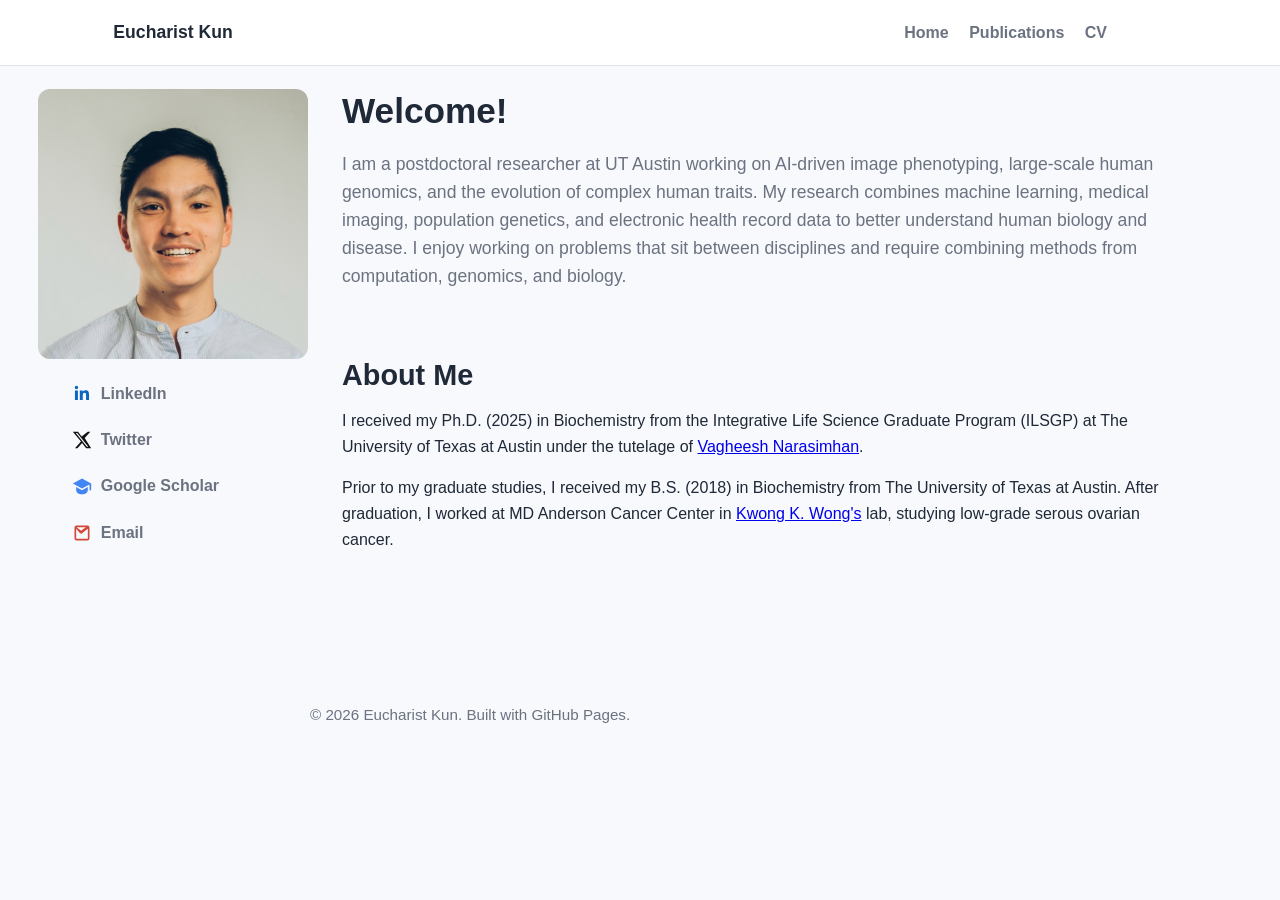
<file: index.html>
<!DOCTYPE html>
<html lang="en">
<head>
  <meta charset="UTF-8" />
  <meta name="viewport" content="width=device-width, initial-scale=1.0" />
  <title>Eucharist Kun | Personal Website</title>
  <link rel="stylesheet" href="styles.css" />
</head>
<body>
  <aside class="site-sidebar">
    <img class="headshot" src="EucharistKun_headshot.jpeg" alt="Headshot of Eucharist Kun" />
    <div class="social-links">
      <a class="social-link" href="https://www.linkedin.com/in/eucharist-kun-36a1a2130/" target="_blank" rel="noopener noreferrer">
        <svg class="social-icon" viewBox="0 0 24 24" aria-hidden="true"><path fill="#0A66C2" d="M20.45 20.45h-3.56v-5.58c0-1.33-.03-3.03-1.84-3.03-1.84 0-2.13 1.44-2.13 2.93v5.68H9.36V9h3.41v1.56h.05c.47-.9 1.64-1.84 3.37-1.84 3.6 0 4.26 2.37 4.26 5.45v6.28zM5.34 7.43a2.07 2.07 0 1 1 0-4.14 2.07 2.07 0 0 1 0 4.14zM7.12 20.45H3.55V9h3.57v11.45z"/></svg>
        LinkedIn
      </a>
      <a class="social-link" href="https://x.com/EucharistKun" target="_blank" rel="noopener noreferrer">
        <svg class="social-icon" viewBox="0 0 24 24" aria-hidden="true"><path fill="#111" d="M18.9 2H22l-6.77 7.74L23 22h-6.1l-4.78-6.26L6.64 22H3.53l7.24-8.28L1 2h6.25l4.32 5.7L18.9 2zm-1.07 18.2h1.69L6.33 3.7H4.52L17.83 20.2z"/></svg>
        Twitter
      </a>
      <a class="social-link" href="https://scholar.google.com/citations?user=oH1ijNMAAAAJ&hl=en" target="_blank" rel="noopener noreferrer">
        <svg class="social-icon" viewBox="0 0 24 24" aria-hidden="true"><path fill="#4285F4" d="M12 3 1 9l11 6 9-4.91V17h2V9L12 3zm0 14L5 13.3V17c0 2.76 3.13 5 7 5s7-2.24 7-5v-3.7L12 17z"/></svg>
        Google Scholar
      </a>
      <a class="social-link" href="mailto:eucharistkun@utexas.edu">
        <svg class="social-icon" viewBox="0 0 24 24" aria-hidden="true"><path fill="#D44638" d="M3 5.5A2.5 2.5 0 0 1 5.5 3h13A2.5 2.5 0 0 1 21 5.5v13a2.5 2.5 0 0 1-2.5 2.5h-13A2.5 2.5 0 0 1 3 18.5v-13zm2 1.37V18.5c0 .28.22.5.5.5h13a.5.5 0 0 0 .5-.5V6.87l-6.54 5.12a2.5 2.5 0 0 1-3.08 0L5 6.87zm13.67-1.87H5.33l5.28 4.14a.5.5 0 0 0 .62 0L16.67 5z"/></svg>
        Email
      </a>
    </div>
  </aside>

  <div class="page-shell">
    <header>
      <div class="nav">
        <a class="brand" href="index.html">Eucharist Kun</a>
        <nav>
          <a href="index.html">Home</a>
          <a href="publications.html">Publications</a>
          <a href="cv.pdf" target="_blank" rel="noopener noreferrer">CV</a>
        </nav>
      </div>
    </header>

    <main>
      <section class="hero" id="home">
        <h1>Welcome!</h1>
        <p class="subtitle">
          I am a postdoctoral researcher at UT Austin working on AI-driven image phenotyping, large-scale human genomics, and the evolution of complex human traits. My research combines machine learning, medical imaging, population genetics, and electronic health record data to better understand human biology and disease. I enjoy working on problems that sit between disciplines and require combining methods from computation, genomics, and biology.
        </p>
      </section>

      <section class="section">
        <h2>About Me</h2>
        <p>
          I received my Ph.D. (2025) in Biochemistry from the Integrative Life Science Graduate Program (ILSGP) at The University of Texas at Austin under the tutelage of <a href="https://vagheesh.github.io/" target="_blank" rel="noopener noreferrer">Vagheesh Narasimhan</a>.
        </p>
        <p>
          Prior to my graduate studies, I received my B.S. (2018) in Biochemistry from The University of Texas at Austin. After graduation, I worked at MD Anderson Cancer Center in <a href="https://faculty.mdanderson.org/profiles/kwong_wong.html" target="_blank" rel="noopener noreferrer">Kwong K. Wong's</a> lab, studying low-grade serous ovarian cancer.
        </p>
      </section>
    </main>

    <footer>
      <p>© 2026 Eucharist Kun. Built with GitHub Pages.</p>
    </footer>
  </div>
</body>
</html>
</file>
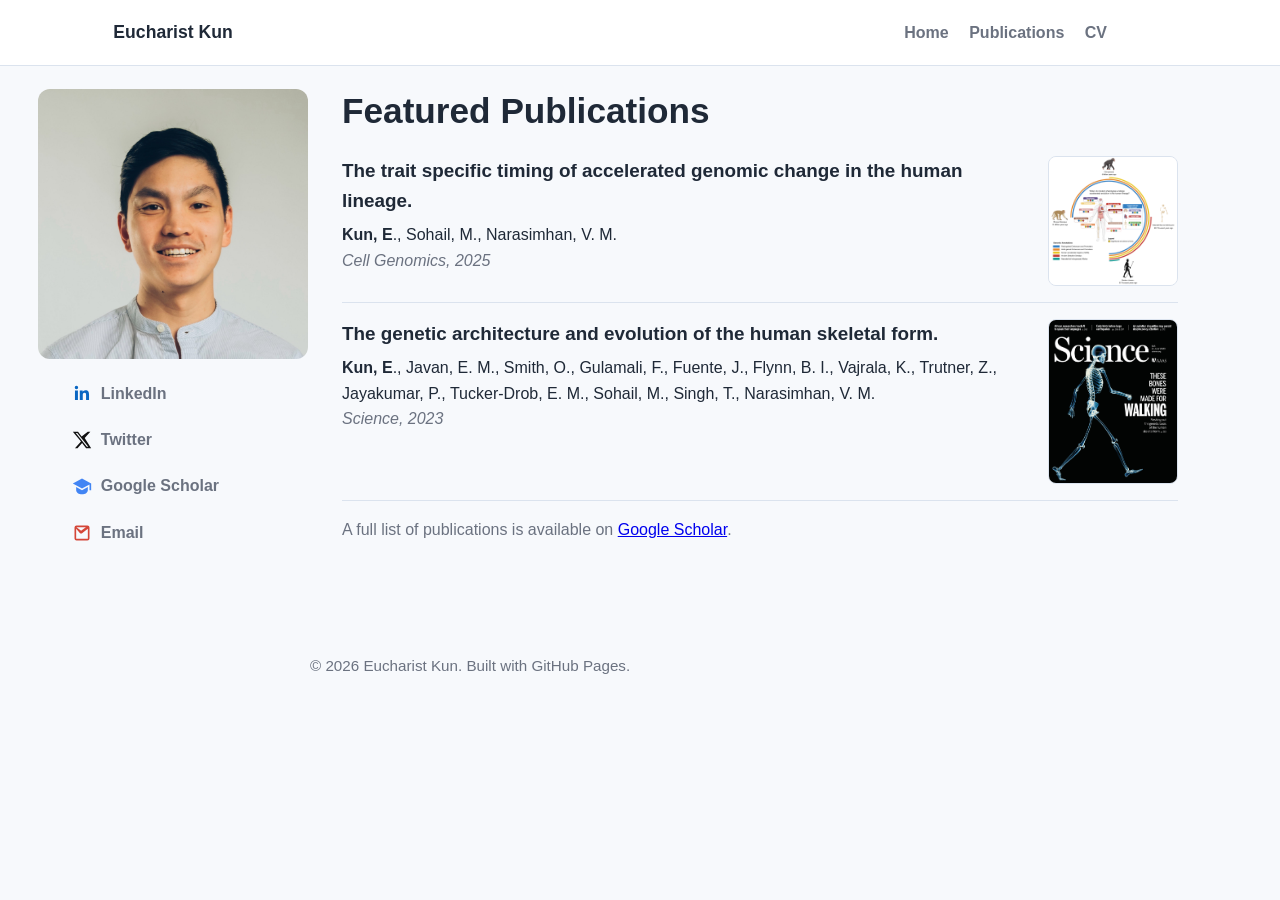
<file: publications.html>
<!DOCTYPE html>
<html lang="en">
<head>
  <meta charset="UTF-8" />
  <meta name="viewport" content="width=device-width, initial-scale=1.0" />
  <title>Publications | Eucharist Kun</title>
  <link rel="stylesheet" href="styles.css" />
</head>
<body>
  <aside class="site-sidebar">
    <img class="headshot" src="EucharistKun_headshot.jpeg" alt="Headshot of Eucharist Kun" />
    <div class="social-links">
      <a class="social-link" href="https://www.linkedin.com/in/eucharist-kun-36a1a2130/" target="_blank" rel="noopener noreferrer">
        <svg class="social-icon" viewBox="0 0 24 24" aria-hidden="true"><path fill="#0A66C2" d="M20.45 20.45h-3.56v-5.58c0-1.33-.03-3.03-1.84-3.03-1.84 0-2.13 1.44-2.13 2.93v5.68H9.36V9h3.41v1.56h.05c.47-.9 1.64-1.84 3.37-1.84 3.6 0 4.26 2.37 4.26 5.45v6.28zM5.34 7.43a2.07 2.07 0 1 1 0-4.14 2.07 2.07 0 0 1 0 4.14zM7.12 20.45H3.55V9h3.57v11.45z"/></svg>
        LinkedIn
      </a>
      <a class="social-link" href="https://x.com/EucharistKun" target="_blank" rel="noopener noreferrer">
        <svg class="social-icon" viewBox="0 0 24 24" aria-hidden="true"><path fill="#111" d="M18.9 2H22l-6.77 7.74L23 22h-6.1l-4.78-6.26L6.64 22H3.53l7.24-8.28L1 2h6.25l4.32 5.7L18.9 2zm-1.07 18.2h1.69L6.33 3.7H4.52L17.83 20.2z"/></svg>
        Twitter
      </a>
      <a class="social-link" href="https://scholar.google.com/citations?user=oH1ijNMAAAAJ&hl=en" target="_blank" rel="noopener noreferrer">
        <svg class="social-icon" viewBox="0 0 24 24" aria-hidden="true"><path fill="#4285F4" d="M12 3 1 9l11 6 9-4.91V17h2V9L12 3zm0 14L5 13.3V17c0 2.76 3.13 5 7 5s7-2.24 7-5v-3.7L12 17z"/></svg>
        Google Scholar
      </a>
      <a class="social-link" href="mailto:eucharistkun@utexas.edu">
        <svg class="social-icon" viewBox="0 0 24 24" aria-hidden="true"><path fill="#D44638" d="M3 5.5A2.5 2.5 0 0 1 5.5 3h13A2.5 2.5 0 0 1 21 5.5v13a2.5 2.5 0 0 1-2.5 2.5h-13A2.5 2.5 0 0 1 3 18.5v-13zm2 1.37V18.5c0 .28.22.5.5.5h13a.5.5 0 0 0 .5-.5V6.87l-6.54 5.12a2.5 2.5 0 0 1-3.08 0L5 6.87zm13.67-1.87H5.33l5.28 4.14a.5.5 0 0 0 .62 0L16.67 5z"/></svg>
        Email
      </a>
    </div>
  </aside>

  <div class="page-shell">
    <header>
      <div class="nav">
        <a class="brand" href="index.html">Eucharist Kun</a>
        <nav>
          <a href="index.html">Home</a>
          <a href="publications.html">Publications</a>
          <a href="cv.pdf" target="_blank" rel="noopener noreferrer">CV</a>
        </nav>
      </div>
    </header>

    <main>
      <section class="hero publications-hero">
        <h1>Featured Publications</h1>
        <div class="pub-item">
          <div class="pub-details">
            <a class="pub-title" href="https://doi.org/10.1016/j.xgen.2024.100740">The trait specific timing of accelerated genomic change in the human lineage.</a>
            <p class="pub-authors"><strong>Kun, E</strong>., Sohail, M., Narasimhan, V. M.</p>
            <p class="pub-venue"><em>Cell Genomics, 2025</em></p>
          </div>
          <img class="pub-image" src="Graphical Abstract.jpeg" alt="Graphical abstract for the 2025 Cell Genomics publication" />
        </div>
        <div class="pub-item">
          <div class="pub-details">
            <a class="pub-title" href="https://doi.org/10.1126/science.adf8009">The genetic architecture and evolution of the human skeletal form.</a>
            <p class="pub-authors"><strong>Kun, E</strong>., Javan, E. M., Smith, O., Gulamali, F., Fuente, J., Flynn, B. I., Vajrala, K., Trutner, Z., Jayakumar, P., Tucker-Drob, E. M., Sohail, M., Singh, T., Narasimhan, V. M.</p>
            <p class="pub-venue"><em>Science, 2023</em></p>
          </div>
          <img class="pub-image" src="science_cover.jpg" alt="Cover art for the 2023 Science publication" />
        </div>
        <p class="muted" style="margin-top: 1rem;">
          A full list of publications is available on <a href="https://scholar.google.com/citations?user=oH1ijNMAAAAJ&hl=en">Google Scholar</a>.
        </p>
      </section>
    </main>

    <footer>
      <p>© 2026 Eucharist Kun. Built with GitHub Pages.</p>
    </footer>
  </div>
</body>
</html>
</file>
<file: styles.css>
:root {
  --bg: #f7f9fc;
  --surface: #ffffff;
  --text: #1f2937;
  --muted: #6b7280;
  --accent: #1d4ed8;
  --border: #dbe3ee;
  --maxw: 1080px;
  --sidebar-w: 250px;
  --sidebar-offset: 3rem;
  --header-h: 65px;
}

* { box-sizing: border-box; }

html { scroll-behavior: smooth; }

body {
  margin: 0;
  font-family: Arial, Helvetica, sans-serif;
  background: var(--bg);
  color: var(--text);
  line-height: 1.6;
}

.site-sidebar {
  position: fixed;
  top: var(--header-h);
  left: var(--sidebar-offset);
  width: var(--sidebar-w);
  height: calc(100vh - var(--header-h));
  background: var(--bg);
  padding: 1.5rem 1rem;
  display: flex;
  flex-direction: column;
  align-items: center;
  gap: 1rem;
  z-index: 4;
}

.headshot {
  width: 270px;
  height: 270px;
  border-radius: 12px;
  object-fit: cover;
}

.social-links {
  width: 100%;
  display: flex;
  flex-direction: column;
  gap: 0.6rem;
}

.social-link {
  color: var(--muted);
  text-decoration: none;
  font-weight: 600;
  display: flex;
  align-items: center;
  gap: 0.55rem;
  padding: 0.35rem 0.5rem;
  border-radius: 8px;
}

.social-link:hover,
.social-link:focus {
  color: var(--accent);
}

.social-icon {
  width: 20px;
  height: 20px;
  flex: 0 0 20px;
  display: inline-block;
}

.page-shell { min-height: 100vh; }

header {
  background: var(--surface);
  border-bottom: 1px solid var(--border);
  position: sticky;
  top: 0;
  z-index: 10;
  width: 100%;
}

.nav {
  max-width: none;
  margin: 0;
  min-height: var(--header-h);
  padding: 0.625rem calc(var(--sidebar-offset) + (var(--sidebar-w) / 2));
  display: flex;
  justify-content: flex-end;
  align-items: center;
  gap: 1rem;
  flex-wrap: nowrap;
  position: relative;
}

.brand {
  font-size: 1.1rem;
  font-weight: 700;
  color: var(--text);
  text-decoration: none;
  position: absolute;
  left: calc(var(--sidebar-offset) + (var(--sidebar-w) / 2));
  transform: translateX(-50%);
}

nav a {
  color: var(--muted);
  text-decoration: none;
  margin-left: 1rem;
  font-weight: 600;
}

nav a:hover,
nav a:focus {
  color: var(--accent);
}

main {
  max-width: var(--maxw);
  margin-left: calc(var(--sidebar-w) + var(--sidebar-offset) - 0.5rem);
  margin-right: 1.5rem;
  padding: 1.5rem 1.25rem 4rem;
}

.hero {
  max-width: 900px;
  padding: 0 2rem 1rem;
  margin-bottom: 0.1rem;
}

.section {
  max-width: 900px;
  padding: 2rem;
  margin-bottom: 1.5rem;
}

.publications-hero {
  margin-bottom: 0;
}

h1, h2, h3 {
  line-height: 1.2;
  margin-top: 0;
}

h1 {
  font-size: 2.2rem;
  margin-bottom: 0.5rem;
}

h2 {
  font-size: 1.8rem;
  margin-bottom: 1rem;
}

.subtitle {
  color: var(--muted);
  font-size: 1.1rem;
  max-width: none;
}


.pub-item {
  padding: 1rem 0;
  border-bottom: 1px solid var(--border);
  display: flex;
  gap: 1.25rem;
  align-items: flex-start;
  justify-content: space-between;
}

.pub-details {
  flex: 1;
}

.pub-title {
  display: inline-block;
  margin-bottom: 0.35rem;
  font-size: 1.18rem;
  font-weight: 700;
  color: var(--text);
  text-decoration: none;
}

.pub-title:hover,
.pub-title:focus {
  color: var(--accent);
}

.pub-authors,
.pub-venue {
  margin: 0;
  font-size: 1rem;
}

.pub-venue {
  color: var(--muted);
}

.pub-image {
  width: 130px;
  max-width: 35%;
  border-radius: 8px;
  object-fit: cover;
  border: 1px solid var(--border);
}

.pub-item:last-child {
  border-bottom: none;
  padding-bottom: 0;
}

.muted {
  color: var(--muted);
}

footer {
  max-width: var(--maxw);
  margin-left: calc(var(--sidebar-w) + var(--sidebar-offset) - 0.5rem);
  margin-right: 1.5rem;
  padding: 0 1.25rem 2.5rem;
  color: var(--muted);
  font-size: 0.95rem;
}

@media (max-width: 900px) {
  .site-sidebar {
    position: static;
    width: 100%;
    height: auto;
    left: 0;
    top: 0;
    padding: 1rem;
  }

  .nav {
    justify-content: center;
    padding: 0.625rem 1.25rem;
  }

  .brand {
    position: static;
    transform: none;
  }

  .social-links {
    flex-direction: row;
    justify-content: center;
    flex-wrap: wrap;
  }

  .pub-item {
    flex-direction: column;
  }

  .pub-image {
    width: min(220px, 100%);
    max-width: 100%;
  }

  main,
  footer {
    margin-left: auto;
    margin-right: auto;
  }
}

@media (max-width: 640px) {
  h1 { font-size: 1.9rem; }
  .hero, .section { padding: 1.4rem; }
  nav a { margin-left: 0.75rem; }
}
</file>
